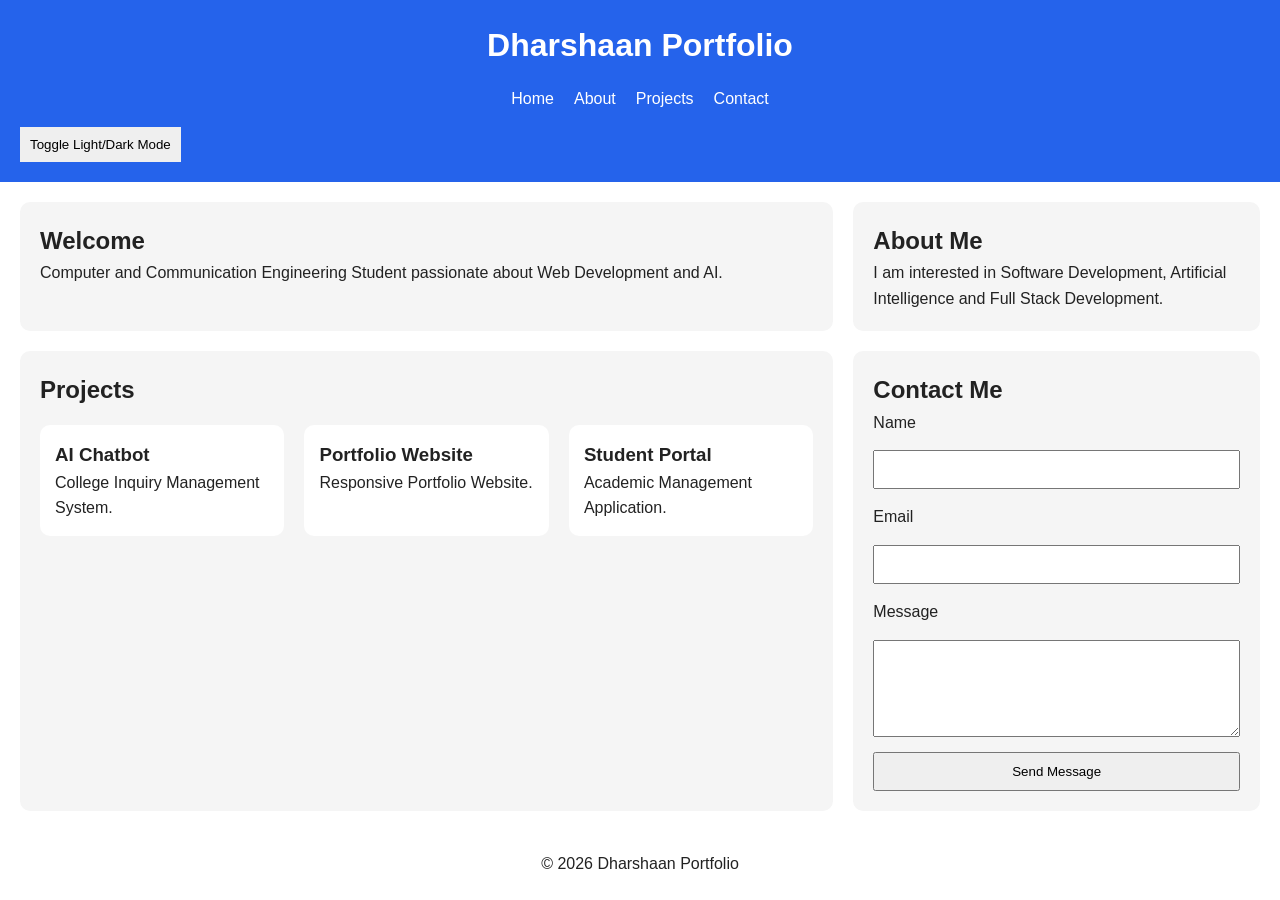
<file: index.html>
<!DOCTYPE html>
<html lang="en">
<head>
<meta charset="UTF-8">
<meta name="viewport" content="width=device-width, initial-scale=1.0">

<title>Dharshaan Portfolio</title>

<meta name="description" content="Personal Portfolio Website">
<meta name="keywords" content="Portfolio, Web Developer, Student">
<meta name="author" content="Dharshaan">

<style>

/* CSS Variables */

:root{
    --bg:#ffffff;
    --text:#222;
    --primary:#2563eb;
    --card:#f5f5f5;
}

.dark-mode{
    --bg:#121212;
    --text:#ffffff;
    --card:#1e1e1e;
}

/* Reset */

*{
    margin:0;
    padding:0;
    box-sizing:border-box;
}

body{
    font-family:Arial,sans-serif;
    background:var(--bg);
    color:var(--text);
    line-height:1.6;
}

/* Header */

header{
    background:var(--primary);
    color:white;
    padding:20px;
}

header h1{
    text-align:center;
}

nav ul{
    display:flex;
    justify-content:center;
    gap:20px;
    list-style:none;
    flex-wrap:wrap;
    margin-top:15px;
}

nav a{
    color:white;
    text-decoration:none;
}

/* Button */

#themeToggle{
    margin-top:15px;
    padding:10px;
    border:none;
    cursor:pointer;
}

/* Main Grid */

main{
    display:grid;
    grid-template-columns:1fr;
    gap:20px;
    padding:20px;
}

/* Cards */

section{
    background:var(--card);
    padding:20px;
    border-radius:10px;
}

/* Projects */

.project-grid{
    display:grid;
    grid-template-columns:1fr;
    gap:20px;
    margin-top:15px;
}

.project-card{
    background:white;
    padding:15px;
    border-radius:10px;
}

/* Form */

form{
    display:flex;
    flex-direction:column;
    gap:15px;
}

input,
textarea{
    padding:10px;
}

button{
    padding:10px;
}

/* Footer */

footer{
    text-align:center;
    padding:20px;
}

/* Tablet */

@media(min-width:768px){

    .project-grid{
        grid-template-columns:repeat(2,1fr);
    }
}

/* Desktop */

@media(min-width:1024px){

    .project-grid{
        grid-template-columns:repeat(3,1fr);
    }

    main{
        grid-template-columns:2fr 1fr;
    }
}

</style>

</head>

<body>

<header role="banner">

<h1>Dharshaan Portfolio</h1>

<nav aria-label="Main Navigation">

<ul>
<li><a href="#home">Home</a></li>
<li><a href="#about">About</a></li>
<li><a href="#projects">Projects</a></li>
<li><a href="#contact">Contact</a></li>
</ul>

</nav>

<button id="themeToggle">
Toggle Light/Dark Mode
</button>

</header>

<main>

<section id="home">
<h2>Welcome</h2>
<p>
Computer and Communication Engineering Student
passionate about Web Development and AI.
</p>
</section>

<section id="about">
<h2>About Me</h2>
<p>
I am interested in Software Development,
Artificial Intelligence and Full Stack Development.
</p>
</section>

<section id="projects">

<h2>Projects</h2>

<div class="project-grid">

<div class="project-card">
<h3>AI Chatbot</h3>
<p>College Inquiry Management System.</p>
</div>

<div class="project-card">
<h3>Portfolio Website</h3>
<p>Responsive Portfolio Website.</p>
</div>

<div class="project-card">
<h3>Student Portal</h3>
<p>Academic Management Application.</p>
</div>

</div>

</section>

<section id="contact">

<h2>Contact Me</h2>

<form aria-label="Contact Form">

<label for="name">Name</label>
<input type="text" id="name" required>

<label for="email">Email</label>
<input type="email" id="email" required>

<label for="message">Message</label>
<textarea id="message" rows="5" required></textarea>

<button type="submit">
Send Message
</button>

</form>

</section>

</main>

<footer>
<p>&copy; 2026 Dharshaan Portfolio</p>
</footer>

<script>

const themeBtn =
document.getElementById("themeToggle");

themeBtn.addEventListener("click",()=>{

document.body.classList.toggle("dark-mode");

});

</script>

</body>
</html>
</file>
